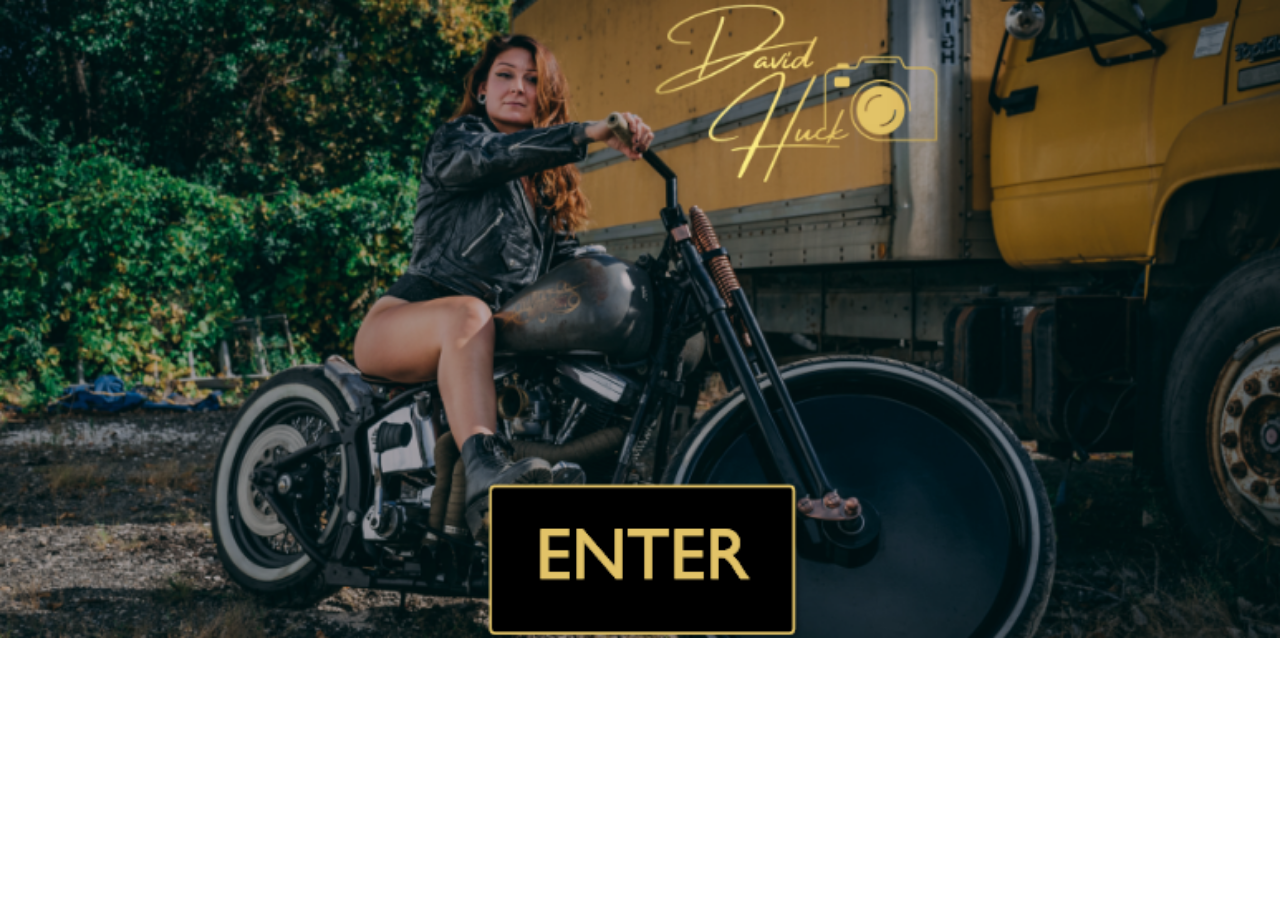
<file: davidhuckphotography/html/index.html>
<!DOCTYPE html>
<html lang="en">
<head>
    <!-- Css files -->
    <link src="../css/index.css" type="text/css" rel="stylesheet">

    <!-- javascript files -->
    <script  src="https://code.jquery.com/jquery-3.5.1.min.js" integrity="sha256-9/aliU8dGd2tb6OSsuzixeV4y/faTqgFtohetphbbj0=" crossorigin="anonymous"></script>
    <script src="../js/index.js"></script>
    <script src="../js/nav.js"></script>
    <script src="https://cdn.jsdelivr.net/npm/bootstrap@4.5.3/dist/js/bootstrap.bundle.min.js" integrity="sha384-ho+j7jyWK8fNQe+A12Hb8AhRq26LrZ/JpcUGGOn+Y7RsweNrtN/tE3MoK7ZeZDyx" crossorigin="anonymous"></script>

    <!-- Bootsrap CDN -->
    <link rel="stylesheet" href="https://stackpath.bootstrapcdn.com/bootstrap/4.5.2/css/bootstrap.min.css" integrity="sha384-JcKb8q3iqJ61gNV9KGb8thSsNjpSL0n8PARn9HuZOnIxN0hoP+VmmDGMN5t9UJ0Z" crossorigin="anonymous">
 
    <!-- Meta Data-->
    <meta charset="UTF-8">
    <meta name="description" content="photography">
    <meta name="author" content="david huck photography">
    <meta name="viewport" content="width=device-width, initial-scale=1.0">

    <!-- Title -->
    <title>Home Page</title>

    <!-- Testing for CSS -->
    <style>
        #homepage div img{
            width: 100%;
        }
    </style>

</head>
<body>

    <!-- Image for home page -->
    <div id="homepage"></div>

</body>
</html>
</file>
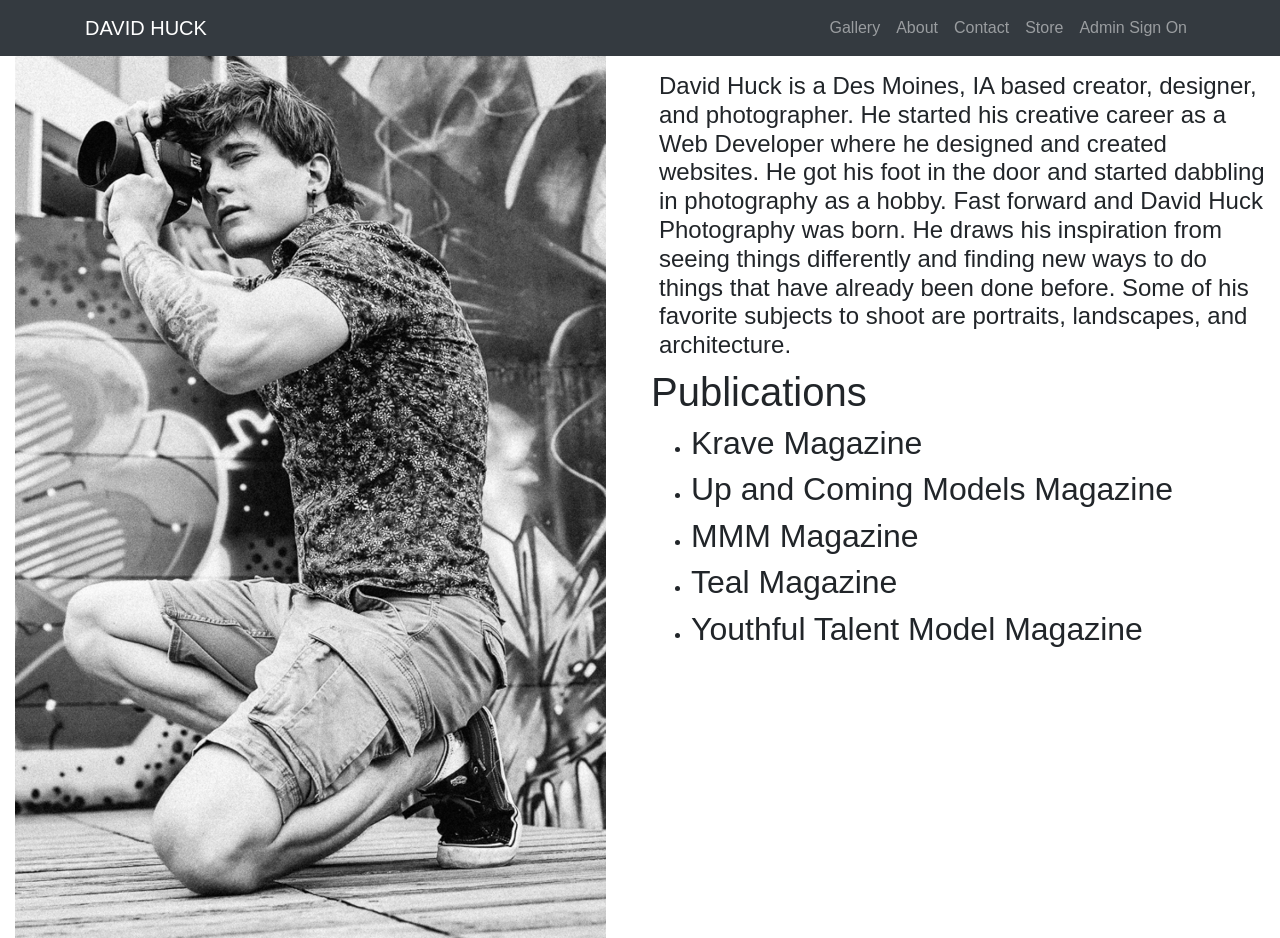
<file: davidhuckphotography/html/about.html>
<!DOCTYPE html>
<html lang="en">
<head>
    <!-- Css files -->
    <link src="../css/index.css" type="text/css" rel="stylesheet">

    <!-- javascript files -->
    <script  src="https://code.jquery.com/jquery-3.5.1.min.js" integrity="sha256-9/aliU8dGd2tb6OSsuzixeV4y/faTqgFtohetphbbj0=" crossorigin="anonymous"></script>
    <script src="../js/nav.js"></script>
    <script src="../js/about.js"></script>
    <script src="https://cdn.jsdelivr.net/npm/bootstrap@4.5.3/dist/js/bootstrap.bundle.min.js" integrity="sha384-ho+j7jyWK8fNQe+A12Hb8AhRq26LrZ/JpcUGGOn+Y7RsweNrtN/tE3MoK7ZeZDyx" crossorigin="anonymous"></script>

    <!-- Bootsrap CDN -->
    <link rel="stylesheet" href="https://stackpath.bootstrapcdn.com/bootstrap/4.5.2/css/bootstrap.min.css" integrity="sha384-JcKb8q3iqJ61gNV9KGb8thSsNjpSL0n8PARn9HuZOnIxN0hoP+VmmDGMN5t9UJ0Z" crossorigin="anonymous">
 
    <meta charset="UTF-8">
    <meta name="description" content="photography">
    <meta name="author" content="david huck photography">

    <meta name="viewport" content="width=device-width, initial-scale=1.0">
    <title>About Page</title>

</head>
<body>
    
    <!-- NavBar -->
    <header></header>

    <div id="container"></div>

    <!-- Footer -->
    <footer></footer>

</body>
</html>
</file>
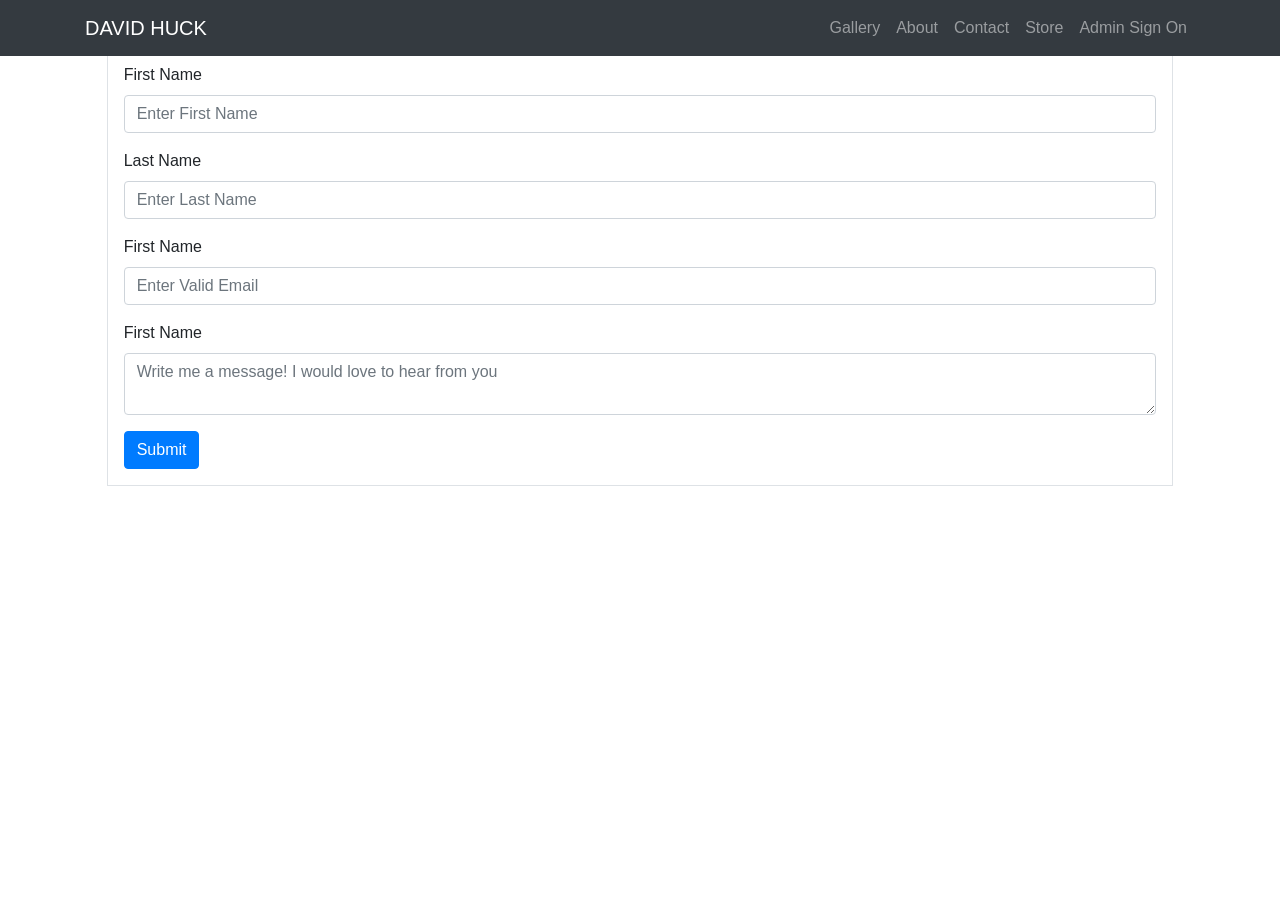
<file: davidhuckphotography/html/contact.html>
<!DOCTYPE html>
<html lang="en">
<head>
    <!-- Css files -->
    <link src="../css/index.css" type="text/css" rel="stylesheet">

    <!-- javascript files -->
    <script  src="https://code.jquery.com/jquery-3.5.1.min.js" integrity="sha256-9/aliU8dGd2tb6OSsuzixeV4y/faTqgFtohetphbbj0=" crossorigin="anonymous"></script>
    <script src="../js/nav.js"></script>
    <script src="../js/contact.js"></script>
    <script src="https://cdn.jsdelivr.net/npm/bootstrap@4.5.3/dist/js/bootstrap.bundle.min.js" integrity="sha384-ho+j7jyWK8fNQe+A12Hb8AhRq26LrZ/JpcUGGOn+Y7RsweNrtN/tE3MoK7ZeZDyx" crossorigin="anonymous"></script>

    <!-- Bootsrap CDN -->
    <link rel="stylesheet" href="https://stackpath.bootstrapcdn.com/bootstrap/4.5.2/css/bootstrap.min.css" integrity="sha384-JcKb8q3iqJ61gNV9KGb8thSsNjpSL0n8PARn9HuZOnIxN0hoP+VmmDGMN5t9UJ0Z" crossorigin="anonymous">
 
    <!-- Meta Data -->
    <meta charset="UTF-8">
    <meta name="description" content="photography">
    <meta name="author" content="david huck photography">
    <meta name="viewport" content="width=device-width, initial-scale=1.0">

    <title>Contact</title>

</head>
<body>
    
    <!-- NavBar -->
    <header></header>


    <!-- Gallary -->
    <div id="container" class="d-flex justify-content-center"></div>

    <!-- Footer -->
    <footer></footer>

</body>
</html>
</file>
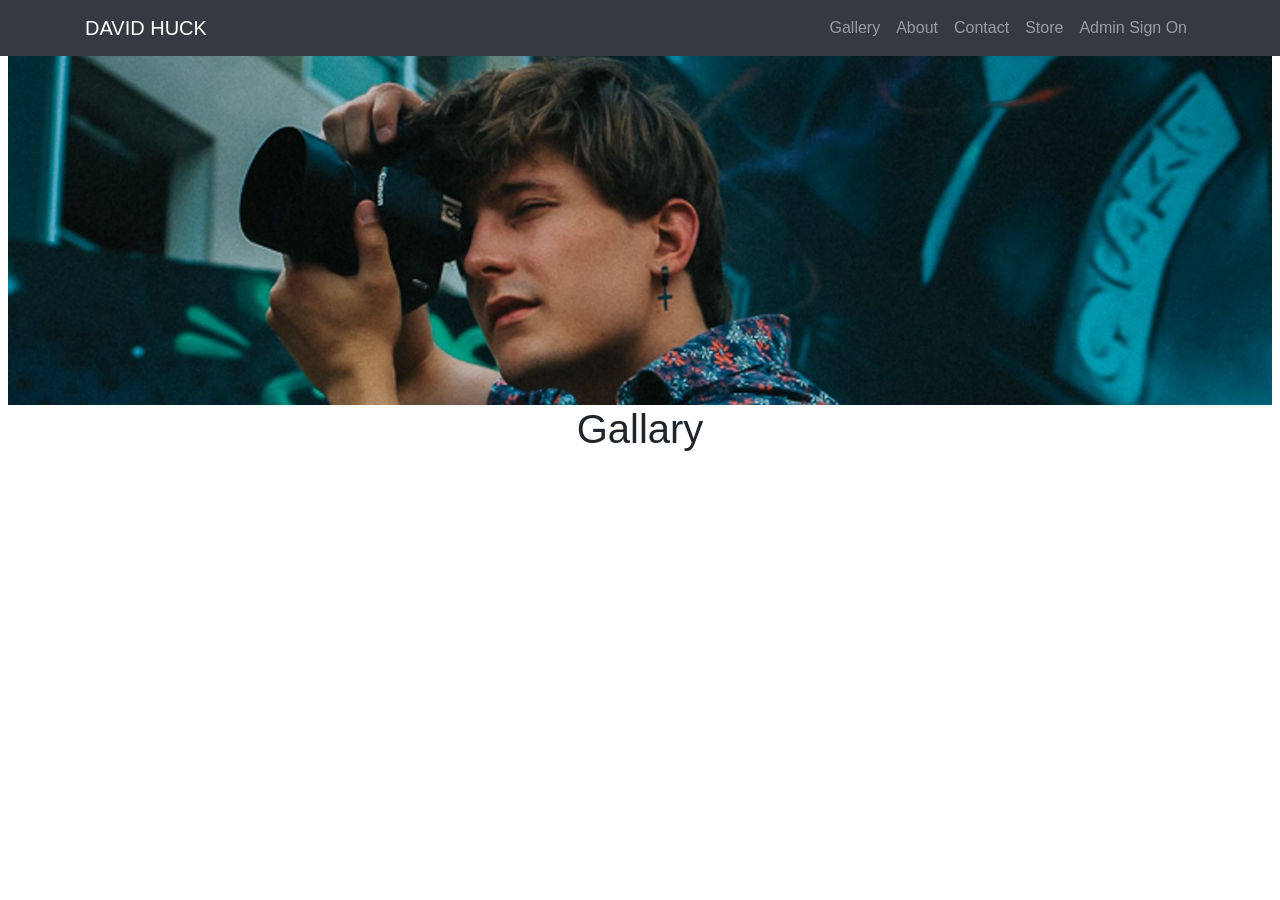
<file: davidhuckphotography/html/gallery.html>
<!DOCTYPE html>
<html lang="en">
<head>
    <!-- Css files -->
    <link src="../css/index.css" type="text/css" rel="stylesheet">

    <!-- javascript files -->
    <script  src="https://code.jquery.com/jquery-3.5.1.min.js" integrity="sha256-9/aliU8dGd2tb6OSsuzixeV4y/faTqgFtohetphbbj0=" crossorigin="anonymous"></script>
    <script src="../js/nav.js"></script>
    <script src="../js/gallery.js"></script>
    <script src="https://cdn.jsdelivr.net/npm/bootstrap@4.5.3/dist/js/bootstrap.bundle.min.js" integrity="sha384-ho+j7jyWK8fNQe+A12Hb8AhRq26LrZ/JpcUGGOn+Y7RsweNrtN/tE3MoK7ZeZDyx" crossorigin="anonymous"></script>

    <!-- Bootsrap CDN -->
    <link rel="stylesheet" href="https://stackpath.bootstrapcdn.com/bootstrap/4.5.2/css/bootstrap.min.css" integrity="sha384-JcKb8q3iqJ61gNV9KGb8thSsNjpSL0n8PARn9HuZOnIxN0hoP+VmmDGMN5t9UJ0Z" crossorigin="anonymous">
 
    <!-- Meta Data-->
    <meta charset="UTF-8">
    <meta name="description" content="photography">
    <meta name="author" content="david huck photography">
    <meta name="viewport" content="width=device-width, initial-scale=1.0">

    <!-- Title -->
    <title>Gallary</title>

</head>
<body>
    
    <!-- NavBar -->
    <header></header>


    <!-- Gallary -->
    <div id="gallary"></div>

    <!-- Footer -->
    <footer></footer>

</body>
</html>
</file>
